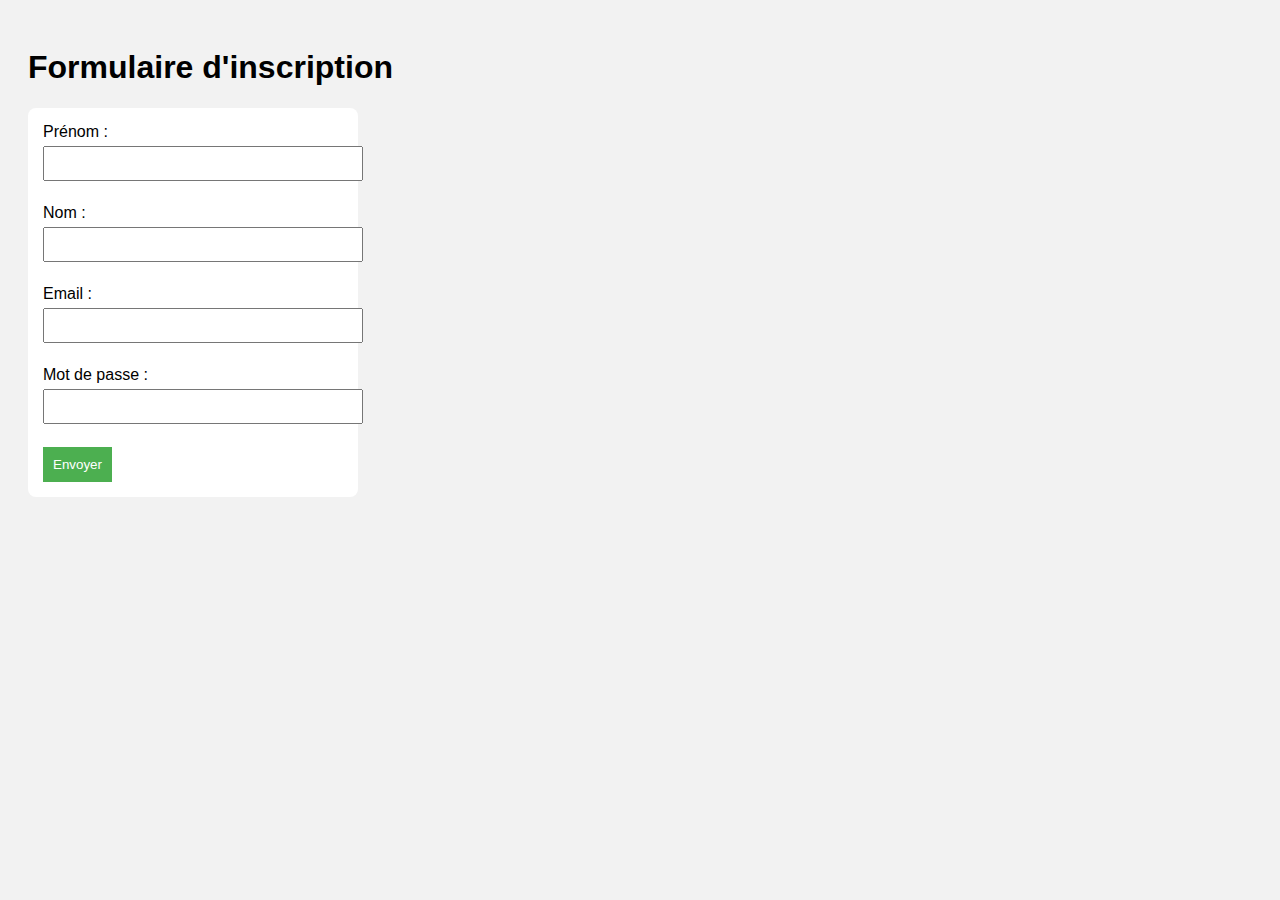
<file: tp-07/index.html>
<!DOCTYPE html>
<html lang="fr">
<head>
    <meta charset="UTF-8">
    <title>Formulaire Utilisateur</title>
    <link rel="stylesheet" href="style.css">
</head>
<body>
    <h1>Formulaire d'inscription</h1>
    <form action="reponse.php" method="POST">
        <label for="prenom">Prénom :</label>
        <input type="text" name="prenom" id="prenom" required><br><br>

        <label for="nom">Nom :</label>
        <input type="text" name="nom" id="nom" required><br><br>

        <label for="email">Email :</label>
        <input type="email" name="email" id="email" required><br><br>

        <label for="mdp">Mot de passe :</label>
        <input type="password" name="mdp" id="mdp" required><br><br>

        <input type="submit" value="Envoyer">
    </form>
</body>
</html>
</file>
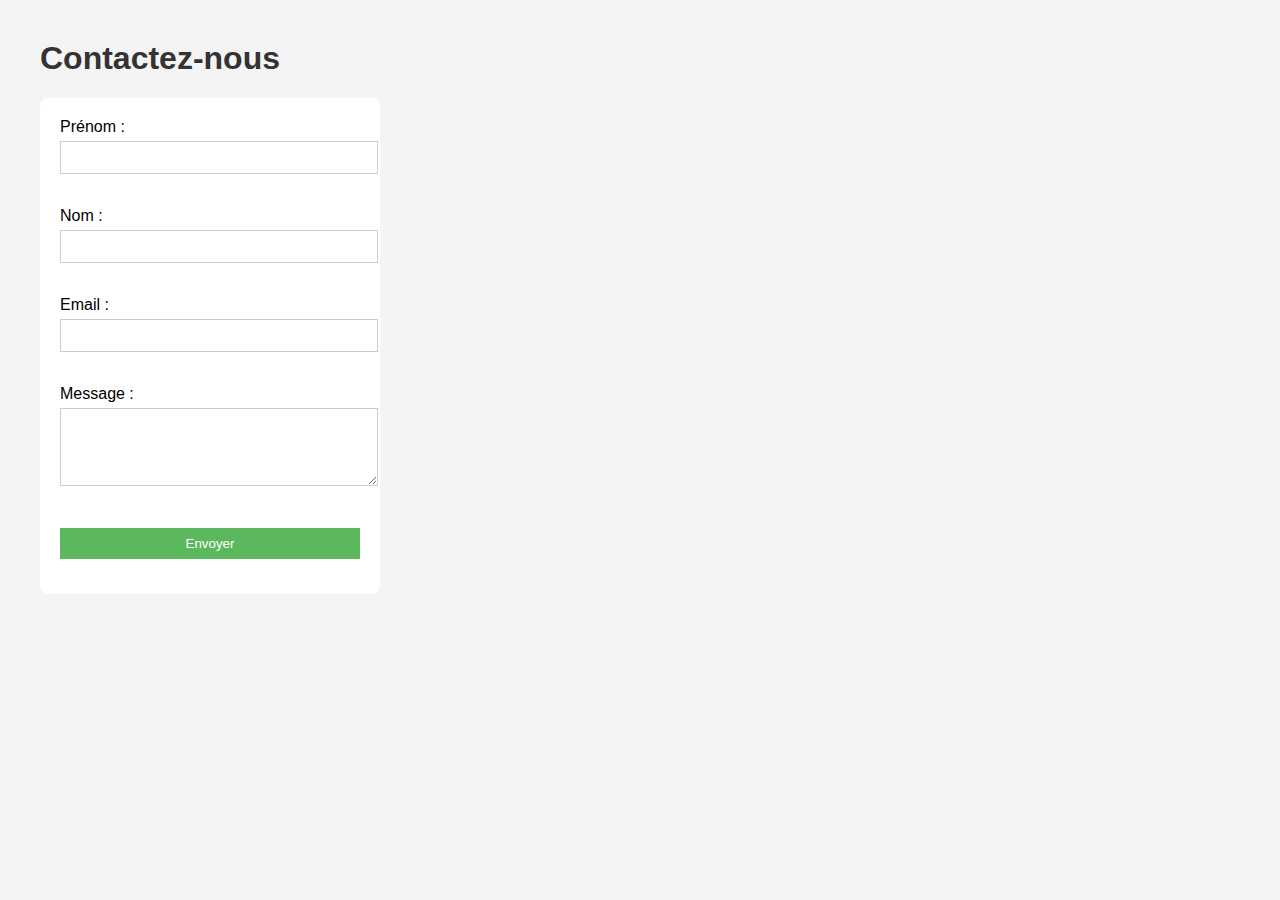
<file: tp-09/index.html>
<!DOCTYPE html>
<html lang="fr">
<head>
  <meta charset="UTF-8">
  <title>Formulaire de contact</title>
  <link rel="stylesheet" href="style.css">
</head>
<body>
    <h1>Contactez-nous</h1>
    <form action="reponse.php" method="POST">
      <label for="prenom">Prénom :</label>
      <input type="text" id="prenom" name="prenom" required><br><br>

      <label for="nom">Nom :</label>
      <input type="text" id="nom" name="nom" required><br><br>

      <label for="email">Email :</label>
      <input type="email" id="email" name="email" required><br><br>

      <label for="message">Message :</label><br>
      <textarea id="message" name="message" rows="4" cols="30"></textarea><br><br>

      <input type="submit" value="Envoyer">
    </form>
</body>
</html>
</file>
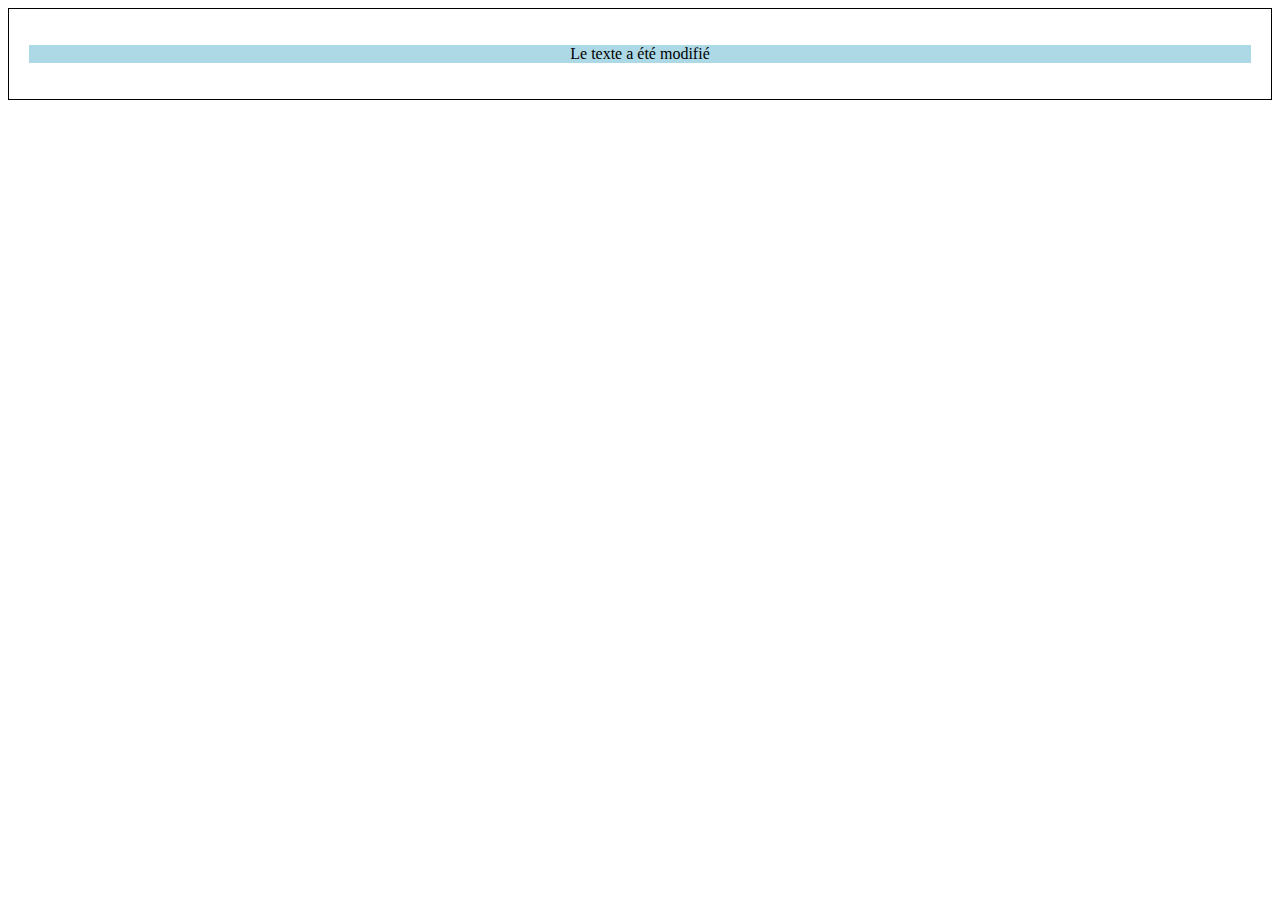
<file: tp-06/ex01/index.html>
<!DOCTYPE html>
<html lang="fr">
<head>
    <meta charset="UTF-8">
    <title>Manipulation du DOM</title>
    <style>
    .my-div
    {
        padding: 20px;
        border: 1px solid #000;
        cursor: pointer;
    }
    </style>
</head>
<body>
    <script src="script.js"></script>
</body>
</html>
</file>
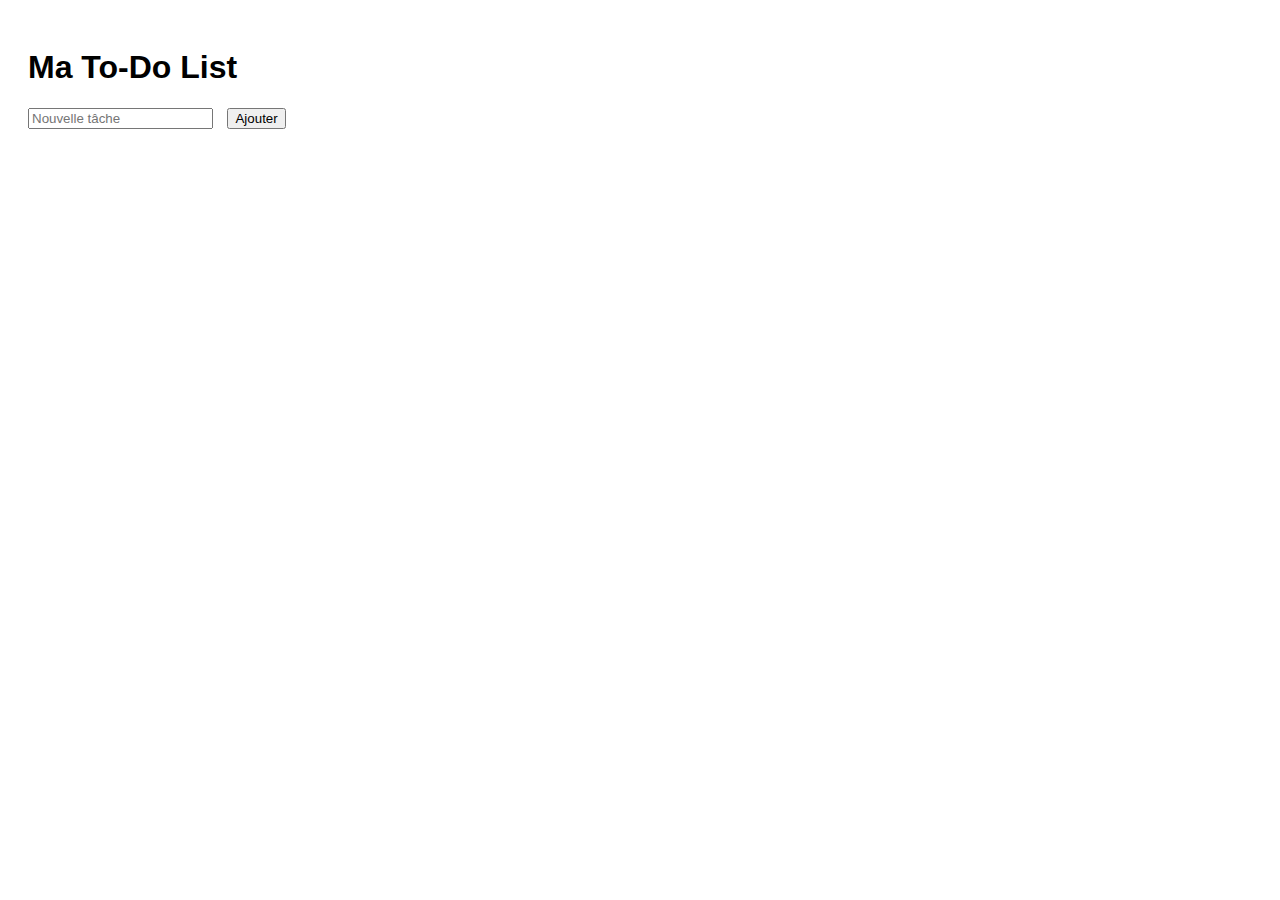
<file: tp-06/ex02/index.html>
<!DOCTYPE html>
<html lang="fr">
<head>
    <meta charset="UTF-8">
    <title>To-Do List</title>
    <link rel="stylesheet" href="style.css">
</head>
<body>

    <h1>Ma To-Do List</h1>
    <form id="todo-form">
        <input type="text" id="todo-input" placeholder="Nouvelle tâche">
        <button type="submit">Ajouter</button>
    </form>

    <ul id="todo-list"></ul>

    <script src="todo.js"></script>
</body>
</html>
</file>
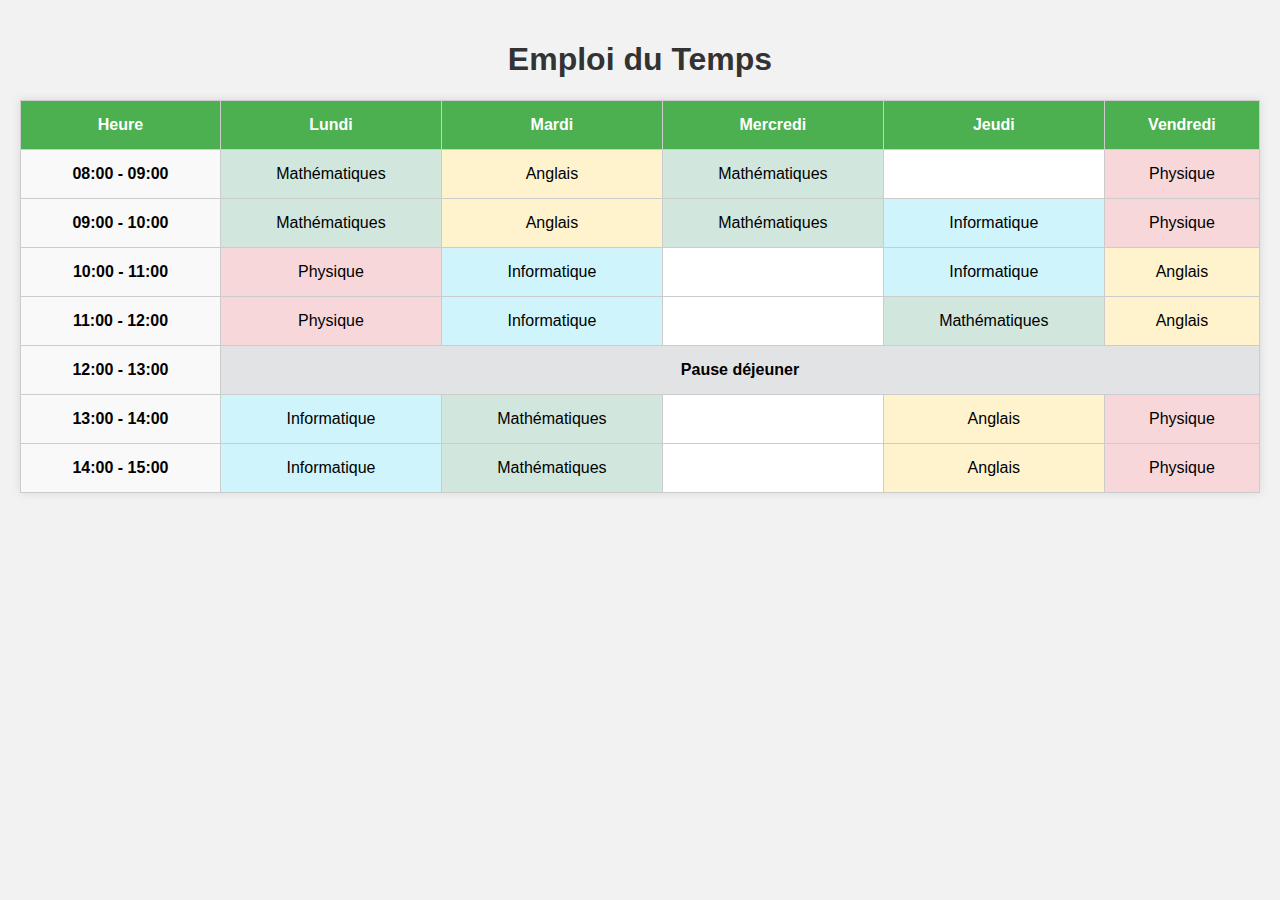
<file: tp-01/emploi.html>
<!DOCTYPE html>
<html lang="fr">
<head>
    <meta charset="UTF-8">
    <title>Emploi du Temps</title>
    <link rel="stylesheet" href="style.css">
</head>
<body>

    <h1>Emploi du Temps</h1>

    <table>
    <tr>
        <th>Heure</th>
        <th>Lundi</th>
        <th>Mardi</th>
        <th>Mercredi</th>
        <th>Jeudi</th>
        <th>Vendredi</th>
    </tr>

    <tr>
        <td class="time">08:00 - 09:00</td>
        <td class="math">Mathématiques</td>
        <td class="anglais">Anglais</td>
        <td class="math">Mathématiques</td>
        <td class="vide"></td>
        <td class="physique">Physique</td>
    </tr>

    <tr>
        <td class="time">09:00 - 10:00</td>
        <td class="math">Mathématiques</td>
        <td class="anglais">Anglais</td>
        <td class="math">Mathématiques</td>
        <td class="info">Informatique</td>
        <td class="physique">Physique</td>
    </tr>

    <tr>
        <td class="time">10:00 - 11:00</td>
        <td class="physique">Physique</td>
        <td class="info">Informatique</td>
        <td class="vide"></td>
        <td class="info">Informatique</td>
        <td class="anglais">Anglais</td>
    </tr>

    <tr>
        <td class="time">11:00 - 12:00</td>
        <td class="physique">Physique</td>
        <td class="info">Informatique</td>
        <td class="vide"></td>
        <td class="math">Mathématiques</td>
        <td class="anglais">Anglais</td>
    </tr>

    <tr>
        <td class="time">12:00 - 13:00</td>
        <td colspan="5" style="background-color: #e2e3e5;"><strong>Pause déjeuner</strong></td>
    </tr>

    <tr>
        <td class="time">13:00 - 14:00</td>
        <td class="info">Informatique</td>
        <td class="math">Mathématiques</td>
        <td class="vide"></td>
        <td class="anglais">Anglais</td>
        <td class="physique">Physique</td>
    </tr>

    <tr>
        <td class="time">14:00 - 15:00</td>
        <td class="info">Informatique</td>
        <td class="math">Mathématiques</td>
        <td class="vide"></td>
        <td class="anglais">Anglais</td>
        <td class="physique">Physique</td>
    </tr>
</table>

</body>
</html>
</file>
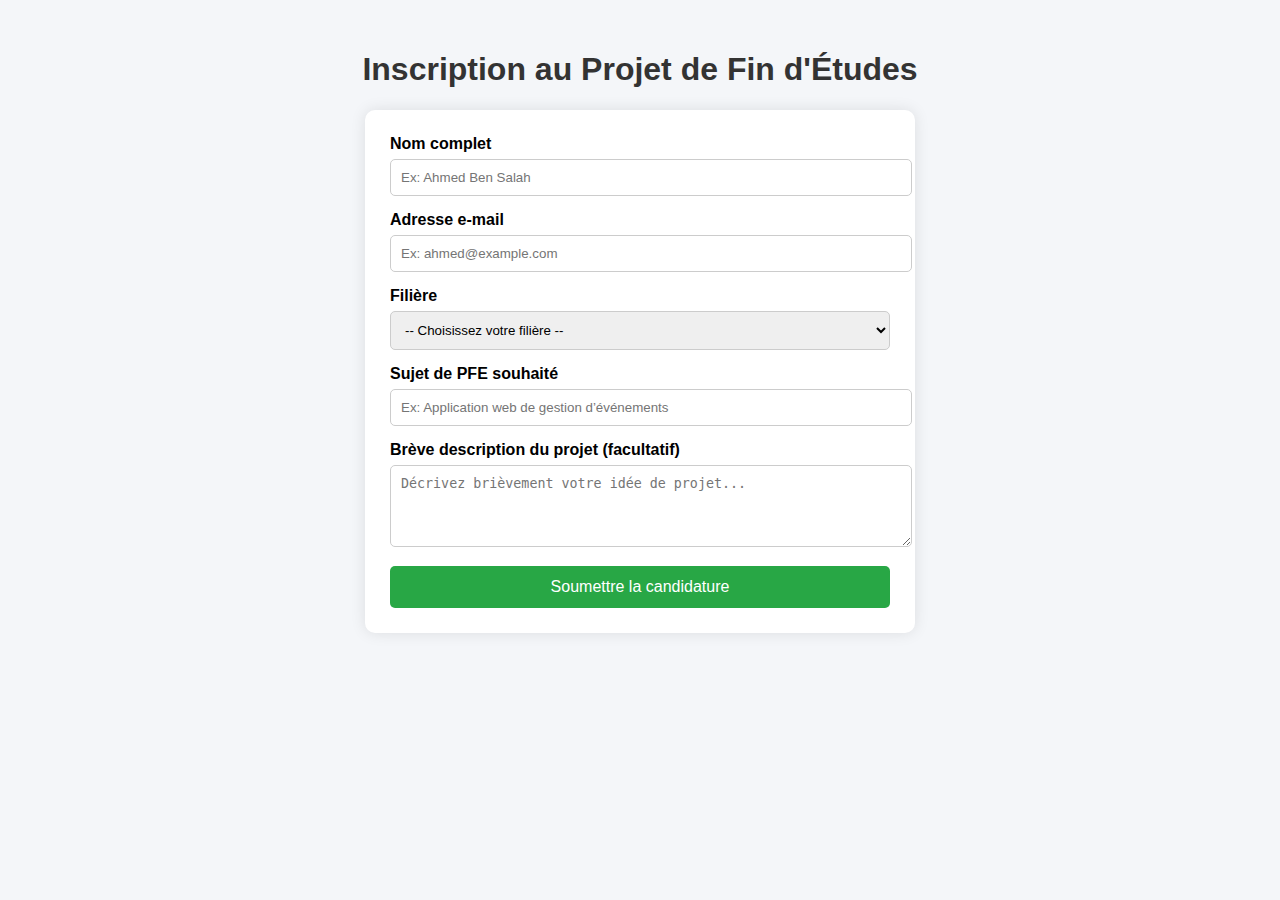
<file: tp-02/form.html>
<!DOCTYPE html>
<html lang="fr">
<head>
  <meta charset="UTF-8">
  <title>Inscription au Projet de Fin d'Études</title>
  <link rel="stylesheet" href="style.css">
</head>
<body>

  <h1>Inscription au Projet de Fin d'Études</h1>

  <form action="traitement.php" method="post">
    <label for="nom">Nom complet</label>
    <input type="text" id="nom" name="nom" placeholder="Ex: Ahmed Ben Salah" required>

    <label for="email">Adresse e-mail</label>
    <input type="email" id="email" name="email" placeholder="Ex: ahmed@example.com" required>

    <label for="filiere">Filière</label>
    <select id="filiere" name="filiere" required>
      <option value="">-- Choisissez votre filière --</option>
      <option>Informatique</option>
      <option>Génie Électrique</option>
      <option>Réseaux et Télécom</option>
      <option>Génie Civil</option>
    </select>

    <label for="sujet">Sujet de PFE souhaité</label>
    <input type="text" id="sujet" name="sujet" placeholder="Ex: Application web de gestion d’événements" required>

    <label for="description">Brève description du projet (facultatif)</label>
    <textarea id="description" name="description" rows="4" placeholder="Décrivez brièvement votre idée de projet..."></textarea>

    <button type="submit">Soumettre la candidature</button>
  </form>

</body>
</html>
</file>
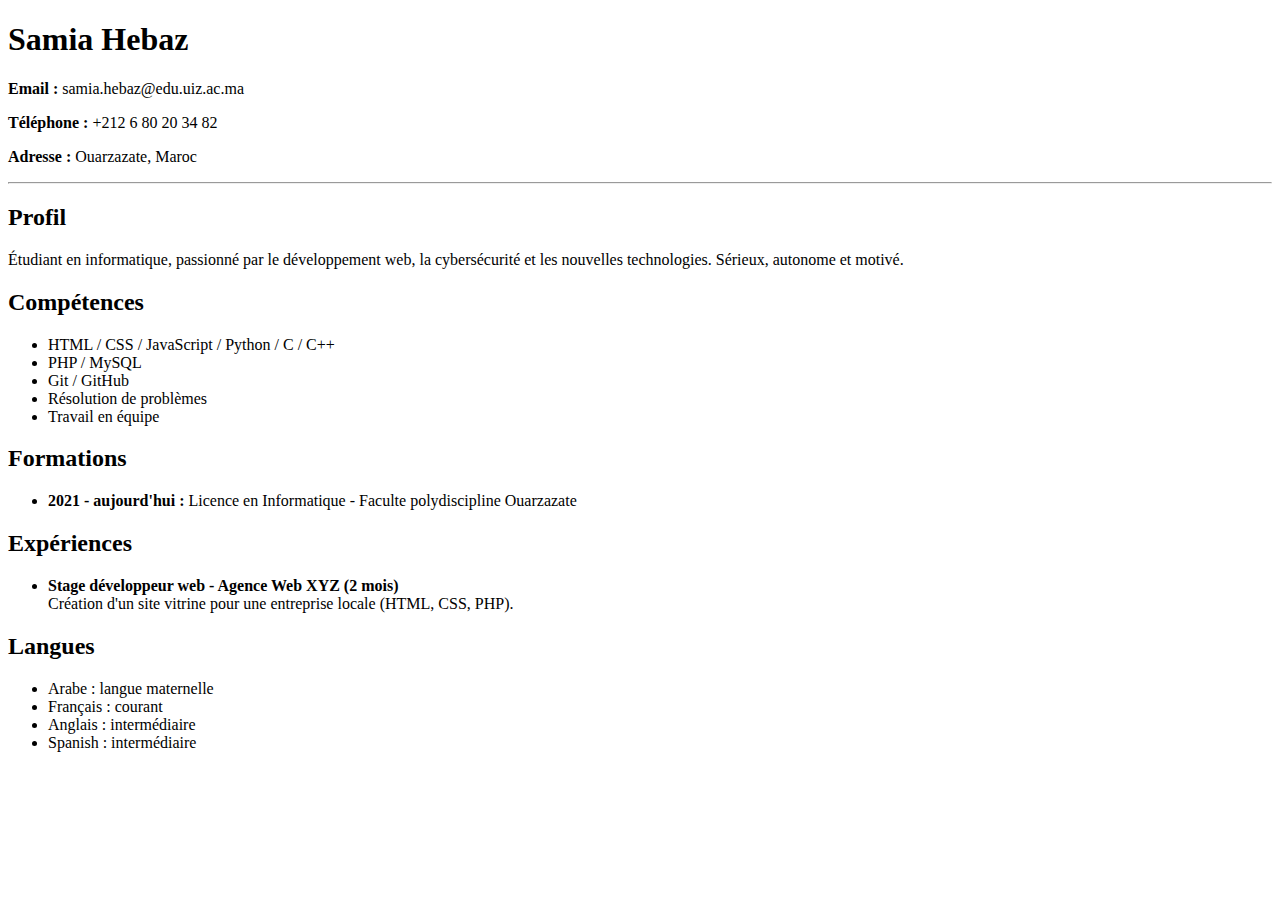
<file: tp-03/cv.html>
<!DOCTYPE html>
<html lang="fr">
<head>
    <meta charset="UTF-8">
    <title>Mon CV</title>
</head>
<body>

    <h1>Samia Hebaz</h1>
    <p><strong>Email :</strong> samia.hebaz@edu.uiz.ac.ma</p>
    <p><strong>Téléphone :</strong> +212 6 80 20 34 82</p>
    <p><strong>Adresse :</strong> Ouarzazate, Maroc</p>

    <hr>

    <h2>Profil</h2>
    <p>Étudiant en informatique, passionné par le développement web, la cybersécurité et les nouvelles technologies. Sérieux, autonome et motivé.</p>

    <h2>Compétences</h2>
    <ul>
        <li>HTML / CSS / JavaScript / Python / C / C++</li>
        <li>PHP / MySQL</li>
        <li>Git / GitHub</li>
        <li>Résolution de problèmes</li>
        <li>Travail en équipe</li>
    </ul>

    <h2>Formations</h2>
    <ul>
        <li><strong>2021 - aujourd'hui  :</strong> Licence en Informatique - Faculte polydiscipline Ouarzazate</li>
    </ul>

    <h2>Expériences</h2>
    <ul>
        <li><strong>Stage développeur web - Agence Web XYZ (2 mois)</strong><br>
        Création d'un site vitrine pour une entreprise locale (HTML, CSS, PHP).</li>
    </ul>

    <h2>Langues</h2>
    <ul>
        <li>Arabe : langue maternelle</li>
        <li>Français : courant</li>
        <li>Anglais : intermédiaire</li>
        <li>Spanish : intermédiaire</li>
    </ul>

</body>
</html>
</file>
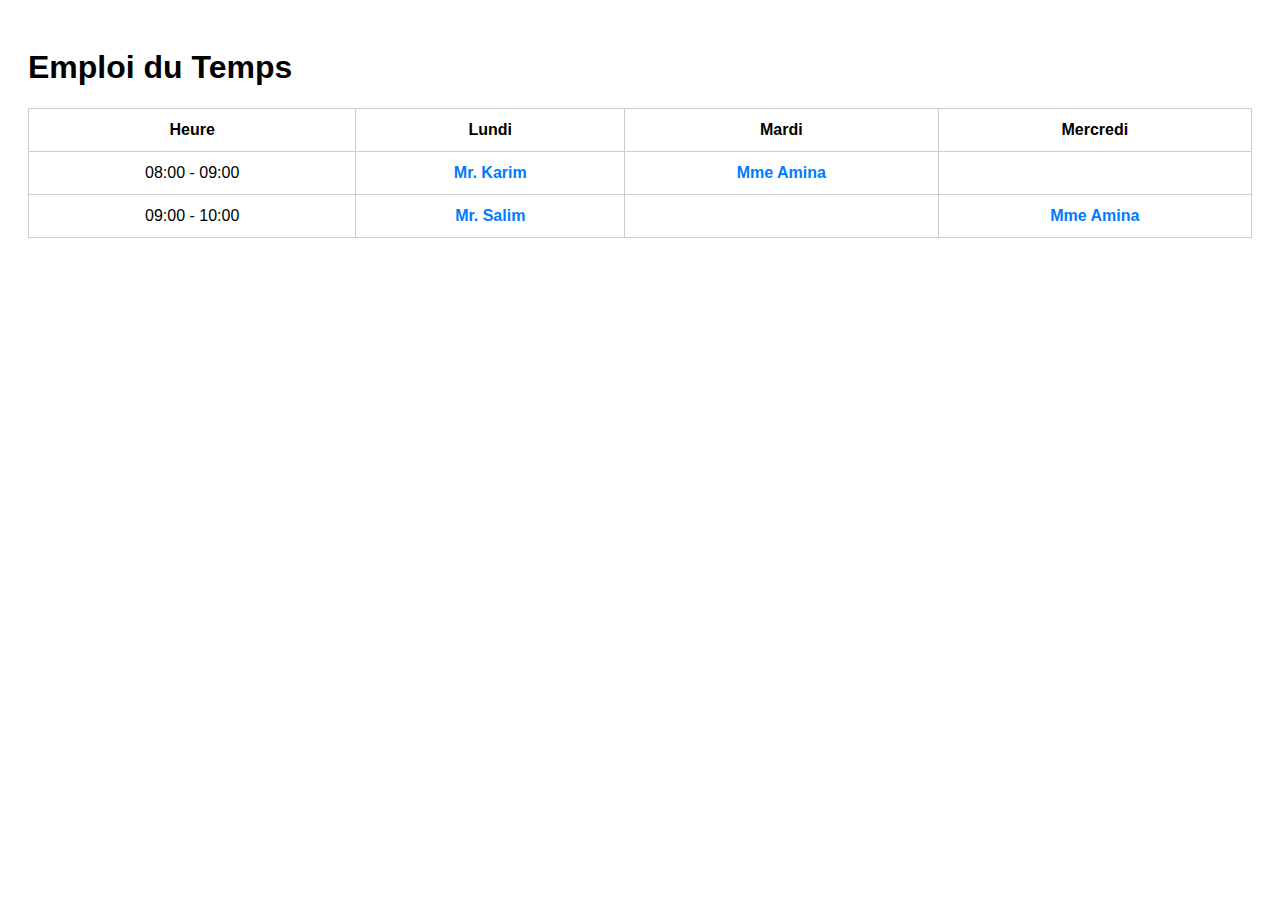
<file: tp-04/emploi.html>
<!DOCTYPE html>
<html lang="fr">
<head>
    <meta charset="UTF-8">
    <title>Emploi du Temps avec Formulaire</title>
    <style>
        body { font-family: Arial, sans-serif; padding: 20px; }
        table { width: 100%; border-collapse: collapse; }
        td, th { padding: 12px; border: 1px solid #ccc; text-align: center; }
        a.prof { color: #007bff; text-decoration: none; font-weight: bold; }
        a.prof:hover { text-decoration: underline; }
    </style>
</head>
<body>

    <h1>Emploi du Temps</h1>
    <table>
    <tr>
        <th>Heure</th>
        <th>Lundi</th>
        <th>Mardi</th>
        <th>Mercredi</th>
    </tr>
    <tr>
        <td>08:00 - 09:00</td>
        <td><a class="prof" href="formulaire.html?prof=karim">Mr. Karim</a></td>
        <td><a class="prof" href="formulaire.html?prof=amina">Mme Amina</a></td>
        <td></td>
    </tr>
    <tr>
        <td>09:00 - 10:00</td>
        <td><a class="prof" href="formulaire.html?prof=salim">Mr. Salim</a></td>
        <td></td>
        <td><a class="prof" href="formulaire.html?prof=amina">Mme Amina</a></td>
    </tr>
    </table>

</body>
</html>
</file>
<file: tp-07/style.css>
body {
    font-family: Arial, sans-serif;
    background-color: #f2f2f2;
    padding: 20px;
}

form {
    background-color: #fff;
    padding: 15px;
    border-radius: 8px;
    width: 300px;
}

input[type="text"],
input[type="email"],
input[type="password"] {
    width: 100%;
    padding: 8px;
    margin: 5px 0;
}

input[type="submit"] {
    background-color: #4CAF50;
    color: white;
    border: none;
    padding: 10px;
}
</file>
<file: tp-09/style.css>
body {
    font-family: Arial, sans-serif;
    background-color: #f4f4f4;
    margin: 40px;
    }

h1 {
    color: #333;
    }

form {
    background-color: white;
    padding: 20px;
    border-radius: 8px;
    width: 300px;
}

input, textarea {
    width: 100%;
    padding: 8px;
    margin-top: 5px;
    margin-bottom: 15px;
    border: 1px solid #ccc;
}

input[type="submit"] {
    background-color: #5cb85c;
    color: white;
    border: none;
    cursor: pointer;
}

input[type="submit"]:hover {
    background-color: #4cae4c;
}
</file>
<file: tp-06/ex02/style.css>
body {
    font-family: Arial, sans-serif;
    padding: 20px;
    }

form {
    margin-bottom: 20px;
}

li  {
        display: flex;
        justify-content: space-between;
        align-items: center;
        padding: 5px;
        border-bottom: 1px solid #ccc;
    }

li.completed {
    text-decoration: line-through;
    color: gray;
}

button {
    margin-left: 10px;
}
</file>
<file: tp-01/style.css>
body {
    font-family: 'Segoe UI', sans-serif;
    background-color: #f2f2f2;
    margin: 0;
    padding: 20px;
}

h1 {
    text-align: center;
    color: #333;
}

table {
    width: 100%;
    border-collapse: collapse;
    background-color: white;
    box-shadow: 0 0 10px rgba(0,0,0,0.1);
}

th, td {
    padding: 15px;
    text-align: center;
    border: 1px solid #ccc;
}

th {
    background-color: #4CAF50;
    color: white;
}

td.time {
    background-color: #f9f9f9;
    font-weight: bold;
}

.math { background-color: #d1e7dd; }
.physique { background-color: #f8d7da; }
.info { background-color: #cff4fc; }
.anglais { background-color: #fff3cd; }
.vide { background-color: #ffffff; }
</file>
<file: tp-02/style.css>
body {
  font-family: 'Segoe UI', sans-serif;
  background-color: #f4f6f9;
  margin: 0;
  padding: 30px;
}

h1 {
  text-align: center;
  color: #333;
}

form {
  max-width: 500px;
  margin: auto;
  background-color: white;
  padding: 25px;
  border-radius: 10px;
  box-shadow: 0 0 15px rgba(0, 0, 0, 0.1);
}

label {
  display: block;
  margin-bottom: 6px;
  font-weight: bold;
}

input, textarea, select {
  width: 100%;
  padding: 10px;
  margin-bottom: 15px;
  border: 1px solid #ccc;
  border-radius: 5px;
}

button {
  background-color: #28a745;
  color: white;
  padding: 12px;
  border: none;
  border-radius: 5px;
  font-size: 16px;
  cursor: pointer;
  width: 100%;
}

button:hover {
  background-color: #218838;
}

small {
  color: #666;
}
</file>
